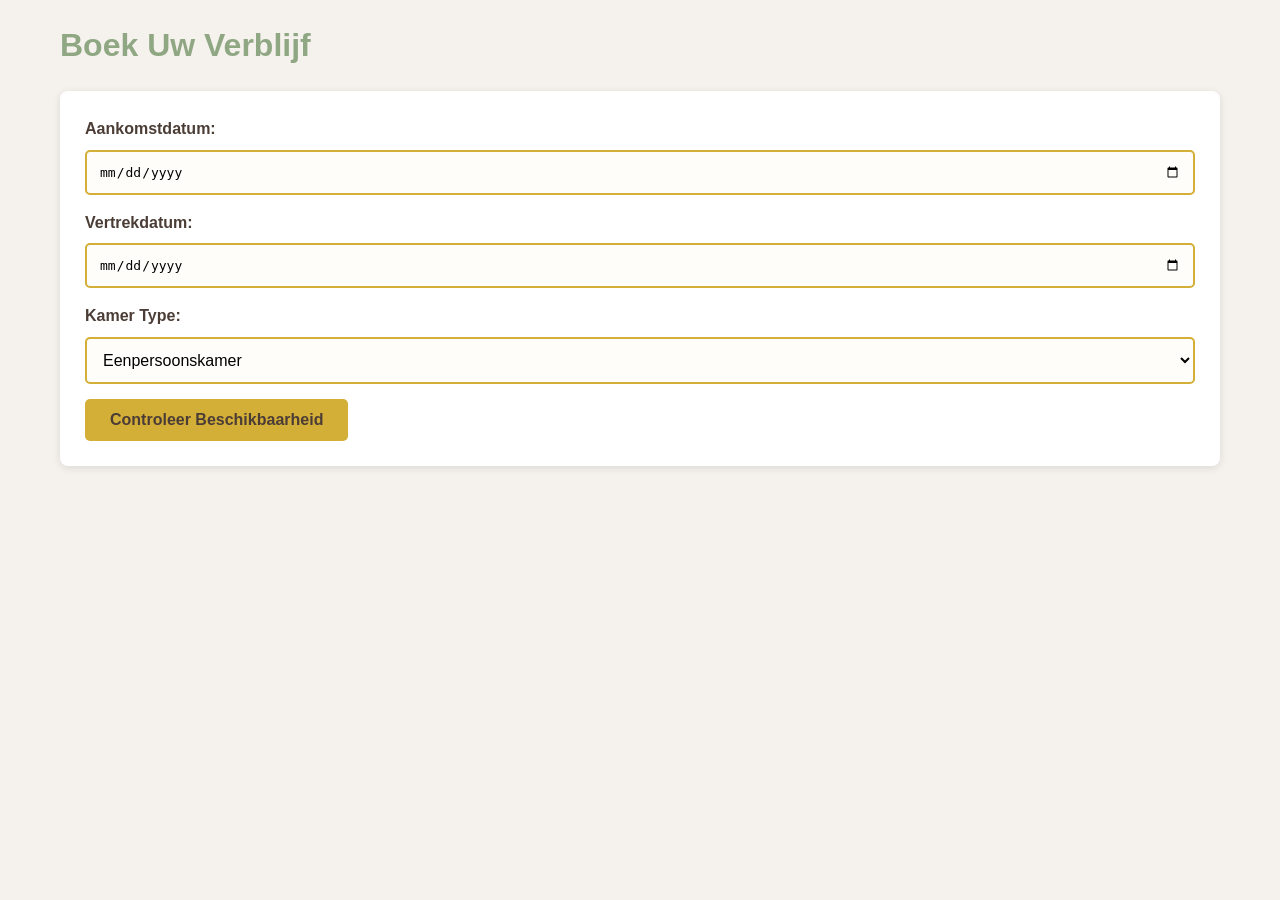
<file: index.html>
<!DOCTYPE html>
<html lang="nl">
<head>
    <meta charset="UTF-8">
    <meta name="viewport" content="width=device-width, initial-scale=1.0">
    <title>Gast Boeking</title>
    <link rel="stylesheet" href="styles.css">
</head>
<body>
    <div class="container">
        <h1>Boek Uw Verblijf</h1>
        <form id="booking-form">
            <label for="check-in">Aankomstdatum:</label>
            <input type="date" id="check-in" name="checkin" required>
            
            <label for="check-out">Vertrekdatum:</label>
            <input type="date" id="check-out" name="checkout" required>
            
            <label for="room-type">Kamer Type:</label>
            <select id="room-type" name="roomtype" required>
                <option value="single">Eenpersoonskamer</option>
                <option value="double">Tweepersoonskamer</option>
                <option value="suite">Suite</option>
            </select>
            
            <button type="button" id="check-availability">Controleer Beschikbaarheid</button>
        </form>
        
        <div id="result" class="hidden">
            <h2>Prijs Berekening</h2>
            <p id="price"></p>
        </div>
    </div>
    <script src="script.js"></script>
</body>
</html>
</file>
<file: styles.css>
* {
    margin: 0;
    padding: 0;
    box-sizing: border-box;
}

body {
    font-family: 'Segoe UI', Tahoma, Geneva, Verdana, sans-serif;
    background-color: #f5f1ed;
    color: #4b3d36;
    line-height: 1.6;
}

.container, .admin-container {
    max-width: 1200px;
    margin: 0 auto;
    padding: 20px;
}

header {
    background-color: #8fa883;
    color: white;
    padding: 30px 20px;
    margin-bottom: 40px;
    border-bottom: 3px dashed #d4af37;
}

header h1 {
    font-size: 2.5em;
    margin-bottom: 15px;
    color: #d4af37;
}

header nav {
    display: flex;
    gap: 20px;
}

header nav a {
    color: white;
    text-decoration: none;
    padding: 8px 15px;
    background-color: rgba(255,255,255,0.1);
    border-radius: 5px;
    transition: background-color 0.3s;
}

header nav a:hover {
    background-color: #d4af37;
    color: #4b3d36;
}

h1, h2 {
    color: #8fa883;
    margin-bottom: 20px;
    font-size: 2em;
}

form {
    background: white;
    padding: 25px;
    border-radius: 8px;
    box-shadow: 0 2px 8px rgba(0,0,0,0.1);
    margin-bottom: 30px;
}

label {
    display: block;
    margin-bottom: 8px;
    font-weight: 600;
    color: #4b3d36;
}

input, select {
    width: 100%;
    padding: 12px;
    margin-bottom: 15px;
    border: 2px solid #d4af37;
    border-radius: 5px;
    font-size: 1em;
    background-color: #fefdf9;
}

input:focus, select:focus {
    outline: none;
    border-color: #8fa883;
    box-shadow: 0 0 5px rgba(143, 168, 131, 0.3);
}

button {
    background-color: #d4af37;
    color: #4b3d36;
    padding: 12px 25px;
    border: none;
    border-radius: 5px;
    cursor: pointer;
    font-weight: 600;
    font-size: 1em;
    transition: all 0.3s;
}

button:hover {
    background-color: #8fa883;
    color: white;
    transform: translateY(-2px);
    box-shadow: 0 4px 8px rgba(0,0,0,0.2);
}

button:active {
    transform: translateY(0);
}

table {
    width: 100%;
    border-collapse: collapse;
    background: white;
    border-radius: 8px;
    overflow: hidden;
    box-shadow: 0 2px 8px rgba(0,0,0,0.1);
    margin-bottom: 30px;
}

table thead {
    background-color: #8fa883;
    color: white;
}

table th, table td {
    padding: 15px;
    text-align: left;
    border-bottom: 1px solid #ddd;
}

table tbody tr:hover {
    background-color: #f0ede9;
}

.room-grid {
    display: grid;
    grid-template-columns: repeat(auto-fit, minmax(250px, 1fr));
    gap: 20px;
    margin-bottom: 30px;
}

.room-card {
    background: white;
    padding: 20px;
    border-radius: 8px;
    box-shadow: 0 2px 8px rgba(0,0,0,0.1);
    text-align: center;
    border-top: 4px solid #d4af37;
}

.room-card h3 {
    color: #8fa883;
    margin-bottom: 10px;
}

.room-card button {
    width: 100%;
    margin-top: 15px;
}

section {
    margin-bottom: 40px;
}

.hidden {
    display: none;
}

#result {
    background: white;
    padding: 25px;
    border-radius: 8px;
    box-shadow: 0 2px 8px rgba(0,0,0,0.1);
    margin-top: 20px;
}

#result p {
    margin-bottom: 10px;
    font-size: 1.1em;
}

@media (max-width: 768px) {
    .room-grid {
        grid-template-columns: 1fr;
    }
    
    header h1 {
        font-size: 1.8em;
    }
    
    header nav {
        flex-direction: column;
        gap: 10px;
    }
}
</file>
